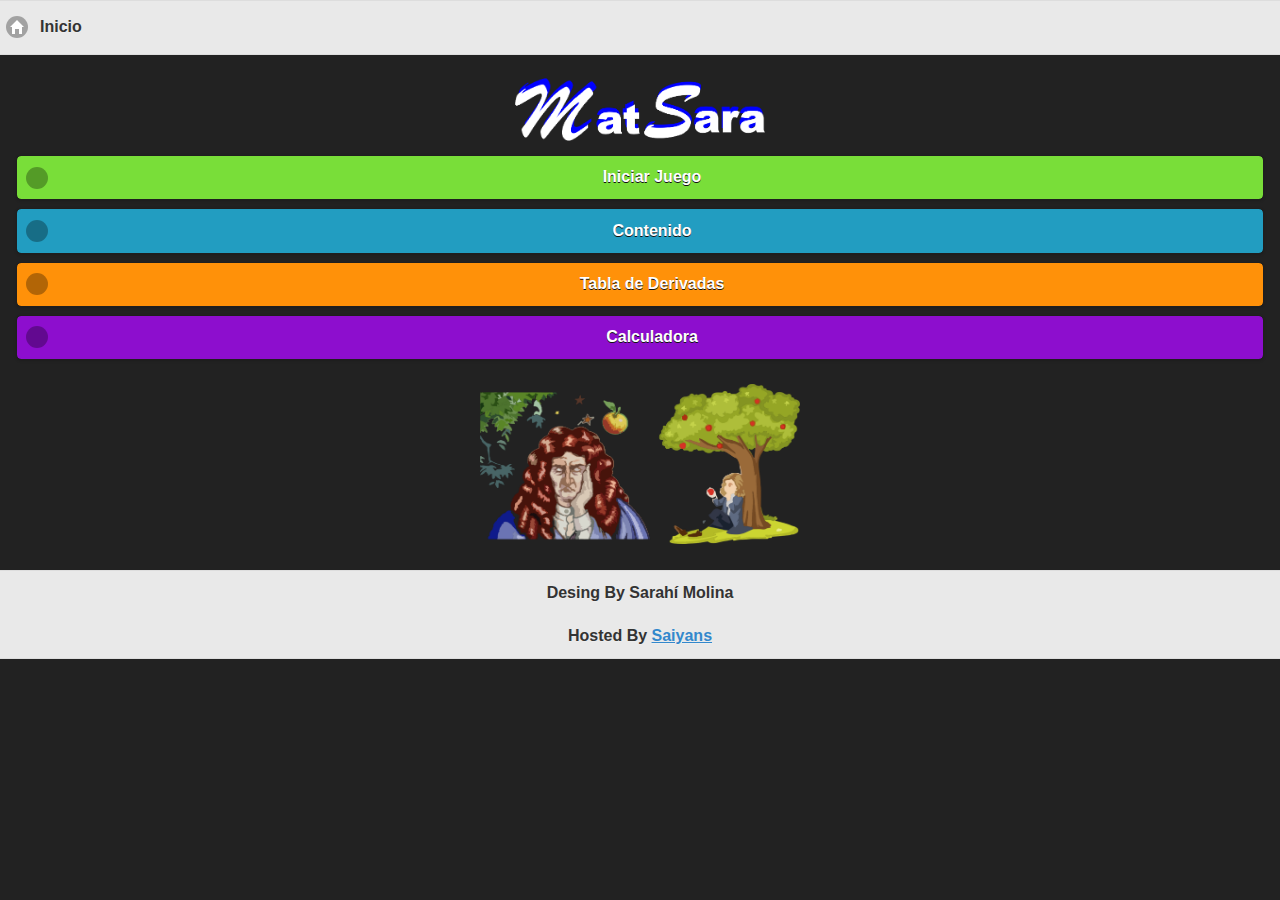
<file: index.html>
<!DOCTYPE html>
<html>
<head>
<title>Juego De Adivinanzas</title>
 <meta name="viewport" content="user-scalable=no, initial-scale=1, maximum-scale=1, minimum-scale=1, width=device-width" charset="utf-8">
<script src='app/jquery/jquery-2.1.4.min.js'></script>
<script src='app/jquery.mobile-1.4.5/jquery.mobile-1.4.5.min.js'></script>
<link rel="stylesheet" type="text/css" href="app/jquery.mobile-1.4.5/jquery.mobile-1.4.5.min.css">	
<script type="text/javascript" src='js/index.js'></script>
<script>
	$(document).ready(function () {

		$("#accion").click(function(){
		location.href="juego.html";
				
		})

		$("#aempresa").click(function(){

			
		window.open('https://www.geogebra.org/graphing?lang=es', '_blank', 'location=no');

		})
	
		$("#contenido").click(function(){
		location.href="contenido.html";
		})
	
		$("#tabla").click(function(){
		location.href="tabla.html";
		})

	
		
	})


	</script>
	
</head>
<body>



<div data-role="page" style="background-color:#222222;">

<div data-role="header" style="position:fixed; width:100%; z-index: 10;">
	<p class="ui-corner-all ui-btn-icon-left ui-icon-home">Inicio</p>
</div>
<br>
<br>
<br>



<div id='conten' data-role="content">
<center>
	<img src="img/logo.png" id='img-welcome' width="250" >
	<br>


</center>

	<a id='accion' data-textonly="false" data-textvisible="true" data-msgtext="Cargando..." data-inline="true" class="ui-btn ui-shadow ui-corner-all ui-btn-b ui-btn-icon-left" style="background-color:#79de39;">Iniciar Juego</a>

	<a id='contenido' class="ui-shadow ui-corner-all ui-btn-icon-left ui-btn ui-shadow ui-corner-all ui-btn-b" style="background-color:#229dc1;">Contenido</a>

	<a id='tabla' class="ui-shadow ui-corner-all ui-btn-icon-left ui-btn ui-shadow ui-corner-all ui-btn-b" style="background-color: #ff9109;">Tabla de Derivadas</a>
	
	<a id='aempresa' class="ui-shadow ui-corner-all ui-btn-icon-left ui-btn ui-shadow ui-corner-all ui-btn-b" style="background-color: #8d0ece;">Calculadora</a>

<div id="resutl"></div>

</div>

<center>
<img src="img/munequito2.png"  id='img-welcome' width="320" Height="160" >
</center>

<br>
<div data-role="footer">
<h4>Desing By Sarahí Molina</h4>	
<h4>Hosted By <a href="mailto:tomas@saiyans.com.ve">Saiyans</a></h4>
</div>

</div>
</body>
</html>
</file>
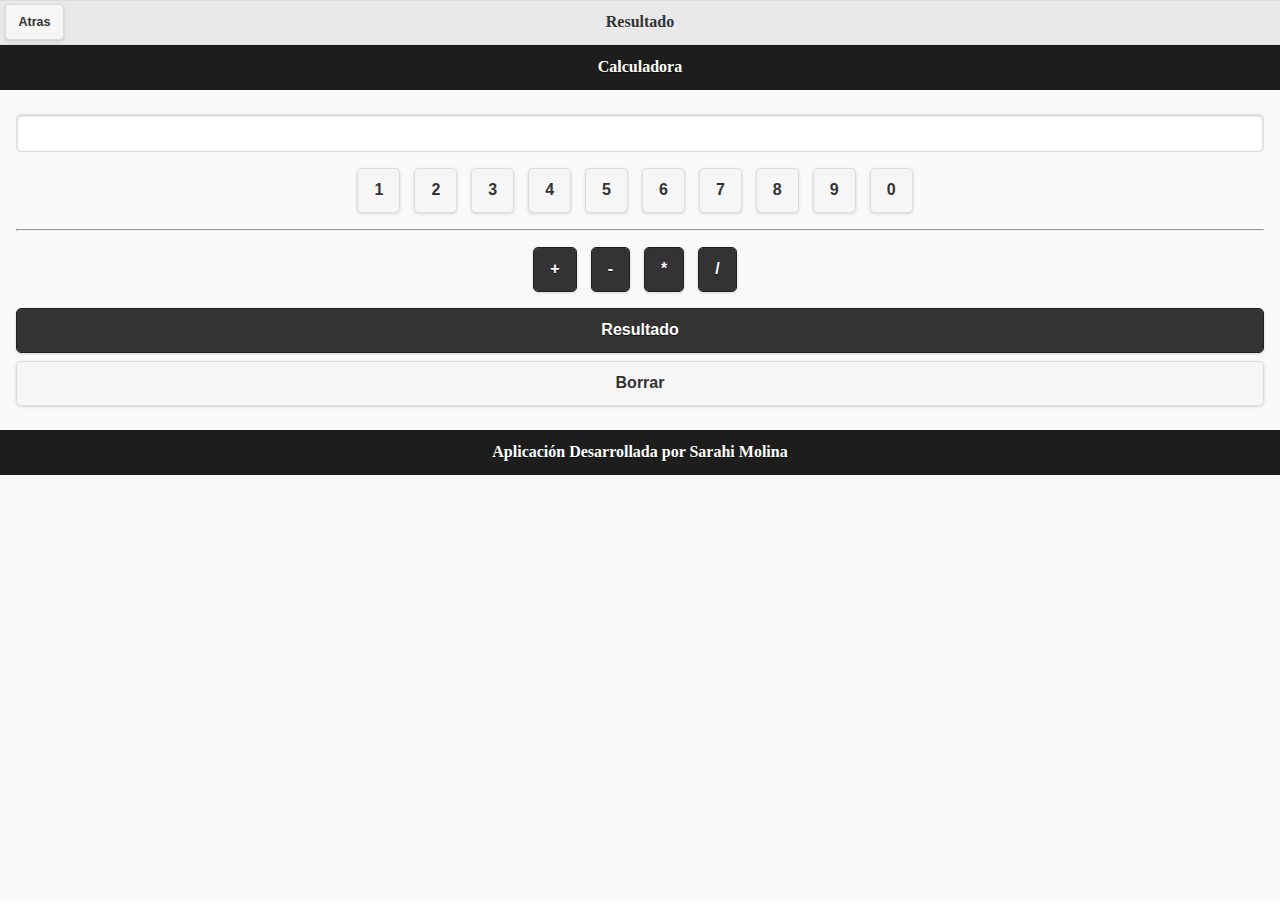
<file: calculadora.html>
<!DOCTYPE html PUBLIC "-//W3C//DTD XHTML 1.0 Transitional//EN" "http://www.w3.org/TR/xhtml1/DTD/xhtml1-transitional.dtd">
<html xmlns="http://www.w3.org/1999/xhtml">
<meta http-equiv="Content-Type" content="text/html; charset=utf-8" />
<HEAD>
<title>Calculadora cientifica</title>
 <meta name="viewport" content="user-scalable=no, initial-scale=1, maximum-scale=1, minimum-scale=1, width=device-width" charset="utf-8">








</HEAD>
</b>
<BODY style="font-family: Verdana">


<style>
	
	input{
		font-size:18px;
	}

</style>

<script src='app/jquery/jquery-2.1.4.min.js'></script>
<script src='app/jquery.mobile-1.4.5/jquery.mobile-1.4.5.min.js'></script>
<link rel="stylesheet" type="text/css" href="app/jquery.mobile-1.4.5/jquery.mobile-1.4.5.min.css">
<script language="javascript" type="text/javascript">
        	$(document).on("ready",function(){
				$("#n1").click(function(e) {
                    $("#numero").val($("#numero").val()+"1")
                });
				$("#n2").click(function(e) {
                    $("#numero").val($("#numero").val()+"2")
                });
				$("#n3").click(function(e) {
                    $("#numero").val($("#numero").val()+"3")
                });
				$("#n4").click(function(e) {
                    $("#numero").val($("#numero").val()+"4")
                });
				$("#n5").click(function(e) {
                    $("#numero").val($("#numero").val()+"5")
                });
				$("#n6").click(function(e) {
                    $("#numero").val($("#numero").val()+"6")
                });
				$("#n7").click(function(e) {
                    $("#numero").val($("#numero").val()+"7")
                });
				$("#n8").click(function(e) {
                    $("#numero").val($("#numero").val()+"8")
                });
				$("#n9").click(function(e) {
                    $("#numero").val($("#numero").val()+"9")
                });
				$("#n0").click(function(e) {
                    $("#numero").val($("#numero").val()+"0")
                });
				$("#ns").click(function(e) {
                    $("#numero").val($("#numero").val()+"+")
                });
				$("#nr").click(function(e) {
                    $("#numero").val($("#numero").val()+"-")
                });
				$("#nm").click(function(e) {
                    $("#numero").val($("#numero").val()+"*")
                });
				$("#nd").click(function(e) {
                    $("#numero").val($("#numero").val()+"/")
                });
				$("#res").click(function(e) {
                    var result=eval($("#numero").val());
					$("#valorresultado").html(result);
                });
				$("#borrar").click(function(e) {
                    $("#numero").val('')
                });
				
			});
        </script>

<center>
    	<div data-role="page">
    	  	<div data-role="header" data-add-back-btn="true" data-back-btn-text="Atras">
    	  	<button onclick="location.href='index.html'">Atras</button>
    	  	<h1>Resultado</h1>
    	  	</div>



        	<div data-role="header" data-theme="b"><h1>Calculadora</h1></div>
            <div data-role="content">
            	<input type="text" id="numero">	
                
            	<a href="" data-role="button" data-inline="true" id="n1">1</a>
                <a href="" data-role="button" data-inline="true" id="n2">2</a>
                <a href="" data-role="button" data-inline="true" id="n3">3</a>
                <a href="" data-role="button" data-inline="true" id="n4">4</a>
                <a href="" data-role="button" data-inline="true" id="n5">5</a>
                <a href="" data-role="button" data-inline="true" id="n6">6</a>
                <a href="" data-role="button" data-inline="true" id="n7">7</a>
                <a href="" data-role="button" data-inline="true" id="n8">8</a>
                <a href="" data-role="button" data-inline="true" id="n9">9</a>
                <a href="" data-role="button" data-inline="true" id="n0">0</a>
                <hr>
                <a href="" data-role="button" data-inline="true" data-theme="b" id="ns">+</a>
                <a href="" data-role="button" data-inline="true" data-theme="b" id="nr">-</a>
                <a href="" data-role="button" data-inline="true" data-theme="b" id="nm">*</a>
                <a href="" data-role="button" data-inline="true" data-theme="b" id="nd">/</a>
                
                <a href="#resultado" data-role="button" data-theme="b" id="res" data-transition="slide">Resultado</a>
                <a href="" data-role="button" data-inline="false" data-theme="a" id="borrar">Borrar</a>
                
            </div>
            <div data-role="footer" data-theme="b"><h4>Aplicación Desarrollada por Sarahi Molina</h4></div>
        </div>
        <div data-role="page" id="resultado">
        	<div data-role="header" data-add-back-btn="true" data-back-btn-text="Atras"><h1>Resultado</h1></div>
            <div data-role="content">
            	<h3 id="">Resultado <span id="valorresultado"></span></h3>
            </div>
            <div data-role="footer"><h4>Desarrollado por Sarahi Molina</h4> </div>
        </div>


</center>

</body>

</html>
</file>
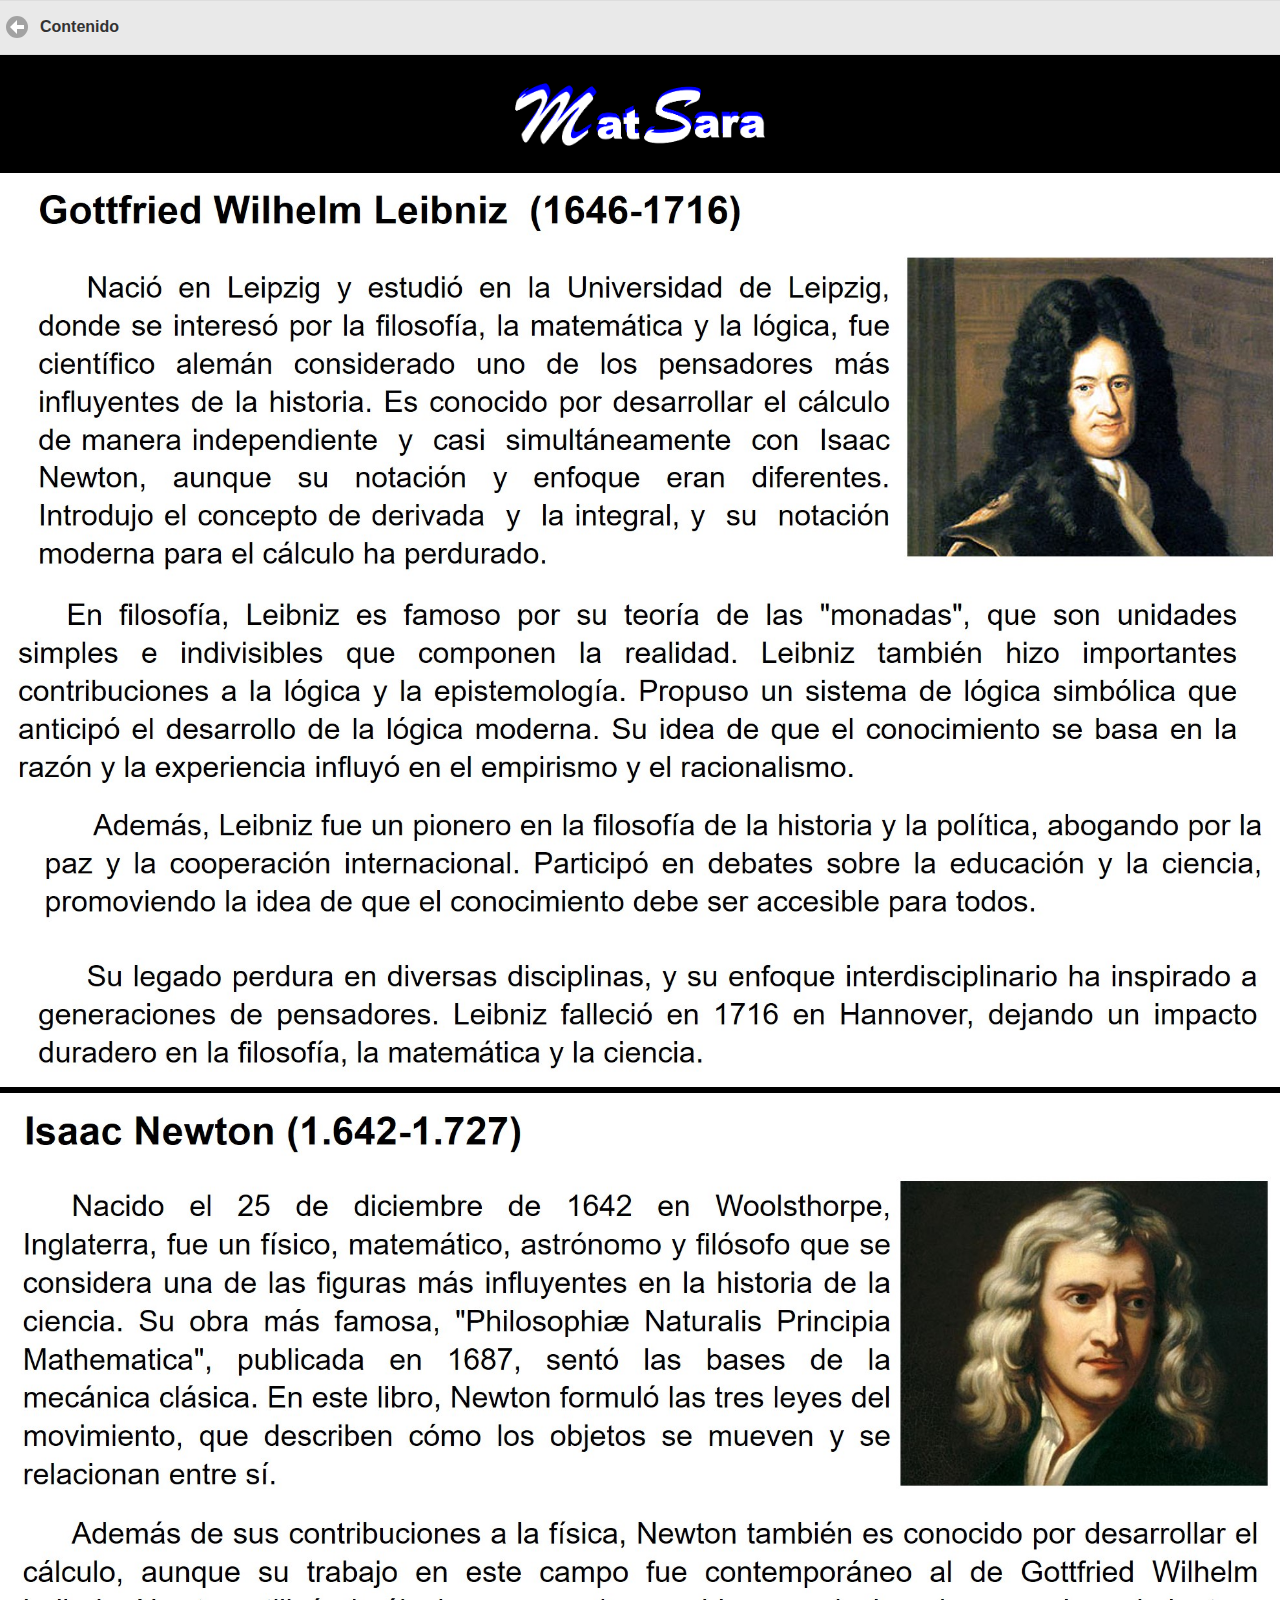
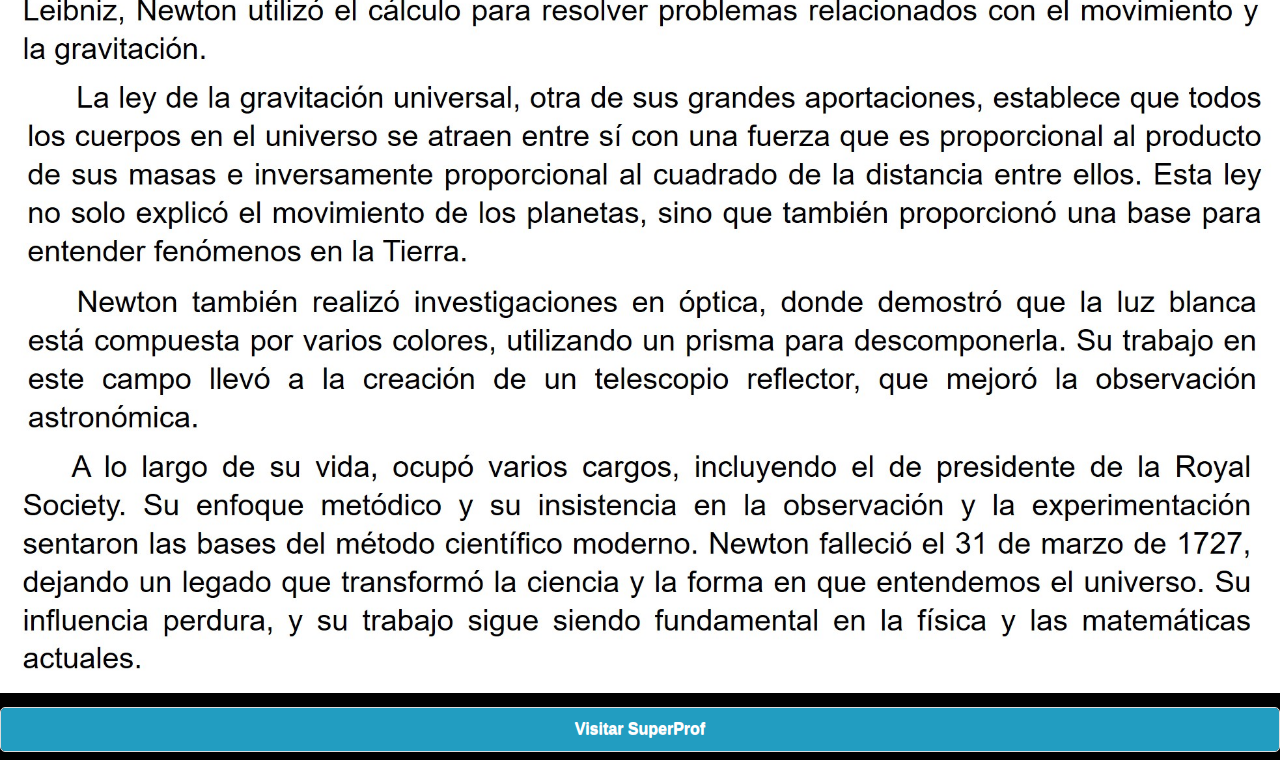
<file: contenido.html>
<!DOCTYPE html>
<html>
<head>
  <style>
      body {
        margin: 100px;
        padding: 100px;
      }


    </style>
  <title>Aplicacion juego</title>
  <meta name="viewport" content="user-scalable=no, initial-scale=1, maximum-scale=1, minimum-scale=1, width=device-width" charset="utf-8">
   <script src='app/jquery/jquery-2.1.4.min.js'></script> 
  <script src='app/jquery.mobile-1.4.5/jquery.mobile-1.4.5.min.js'></script>
  <link rel="stylesheet" type="text/css" href="app/jquery.mobile-1.4.5/jquery.mobile-1.4.5.min.css">  
<script src="js/html.js"></script>
<script src="js/jquery.js"></script>



   <script type="text/javascript" src='js/index.js'></script>
  


   <style>


     
     #boton{
    background-color: #0b29ff;
    border: none;
    color: white;
    text-shadow: none;
     }



   </style>

   <script>

            function redir(){
              location.href = "index.html";
            }

  </script>

</head>
<body style="background-color:#222222; color:white;">
<div data-role="page" style="background-color:black;color:white;">

<div data-role="header" style="position:fixed; width:100%;     z-index: 10;">
    <p class="ui-corner-all ui-btn-icon-left ui-icon-arrow-l" id="en" onclick="redir()">Contenido</p>

</div>



<br><br>
<br><br>
<center>
	<img src="img/logo.png" id='img-welcome' width="250" >
	<br><br>


</center>
<img src='img/info1.jpg' style="width: 100%;" />
<br>
<img src='img/info2.jpg' style="width: 100%;" />

<script>
  
function ir(){ 
window.open('https://www.superprof.es/apuntes/escolar/matematicas/calculo/integrales/', '_blank', 'location=no');


  }

</script>

<button onclick="ir()" style="background-color:#229dc1;color:white;">Visitar SuperProf</button>
</div>




</body>
</html>
</file>
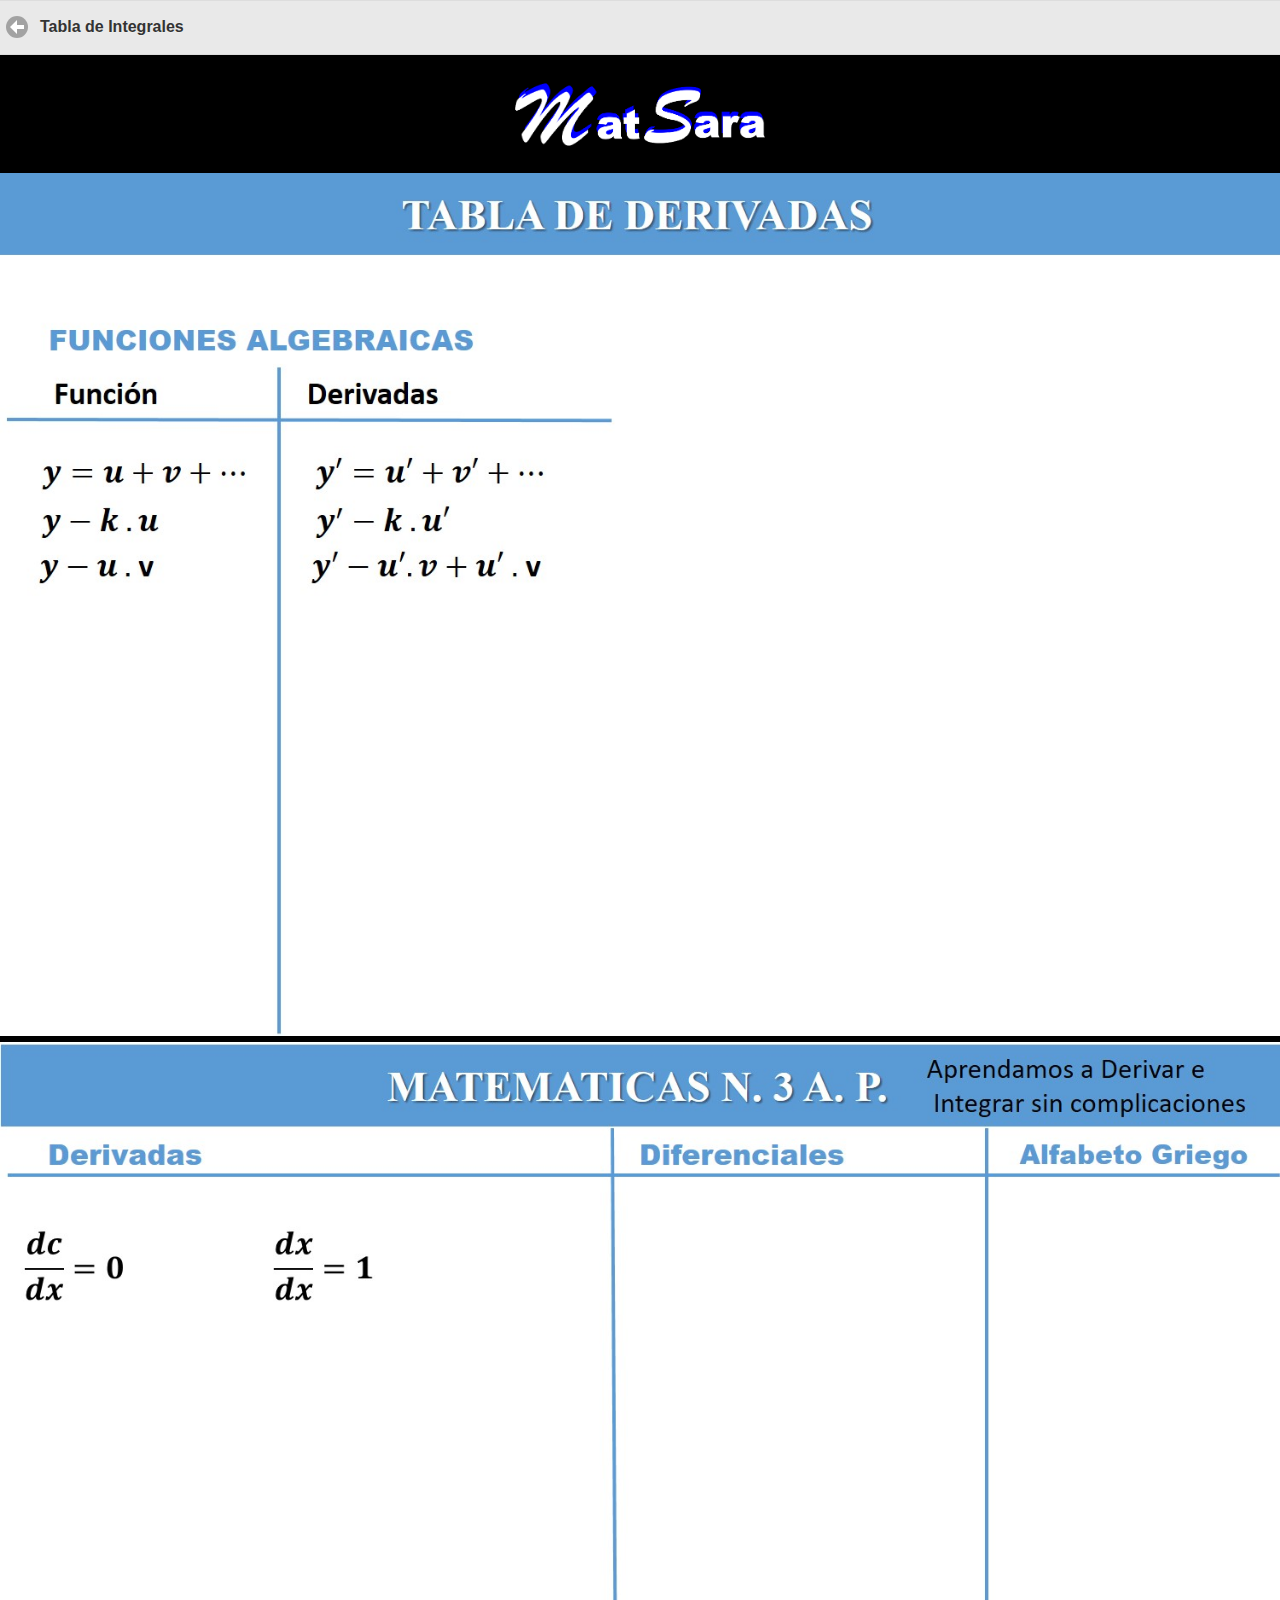
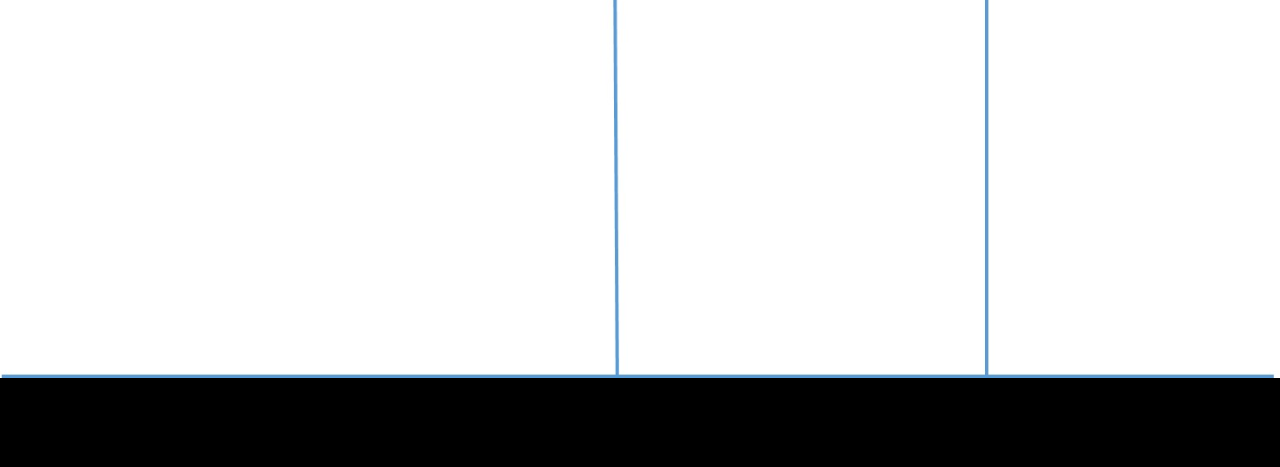
<file: tabla.html>
<!DOCTYPE html>
<html>
<head>
  <style>
      body {
        margin: 100px;
        padding: 100px;
      }


    </style>
  <title>Aplicacion juego</title>
  <meta name="viewport" content="user-scalable=no, initial-scale=1, maximum-scale=1, minimum-scale=1, width=device-width" charset="utf-8">
   <script src='app/jquery/jquery-2.1.4.min.js'></script> 
  <script src='app/jquery.mobile-1.4.5/jquery.mobile-1.4.5.min.js'></script>
  <link rel="stylesheet" type="text/css" href="app/jquery.mobile-1.4.5/jquery.mobile-1.4.5.min.css">  
<script src="js/html.js"></script>
<script src="js/jquery.js"></script>



   <script type="text/javascript" src='js/index.js'></script>
  


   <style>


     
     #boton{
    background-color: #0b29ff;
    border: none;
    color: white;
    text-shadow: none;
     }



   </style>

   <script>

            function redir(){
              location.href = "index.html";
            }

  </script>

</head>
<body style="background-color:#222222; color:white;">
<div data-role="page" style="background-color:black;color:white;">

<div data-role="header" style="position:fixed; width:100%;     z-index: 10;">
    <p class="ui-corner-all ui-btn-icon-left ui-icon-arrow-l" id="en" onclick="redir()">Tabla de Integrales</p>

</div>



<br><br>
<br><br>
<center>
	<img src="img/logo.png" id='img-welcome' width="250" >
	<br><br>


</center>
<img src='img/tabla1.jpg' style="width: 100%;" />
<br>
<img src='img/tabla2.jpg' style="width: 100%;" />

<br>
<br>
<br>
<br>
<br>
</div>




</body>
</html>
</file>
